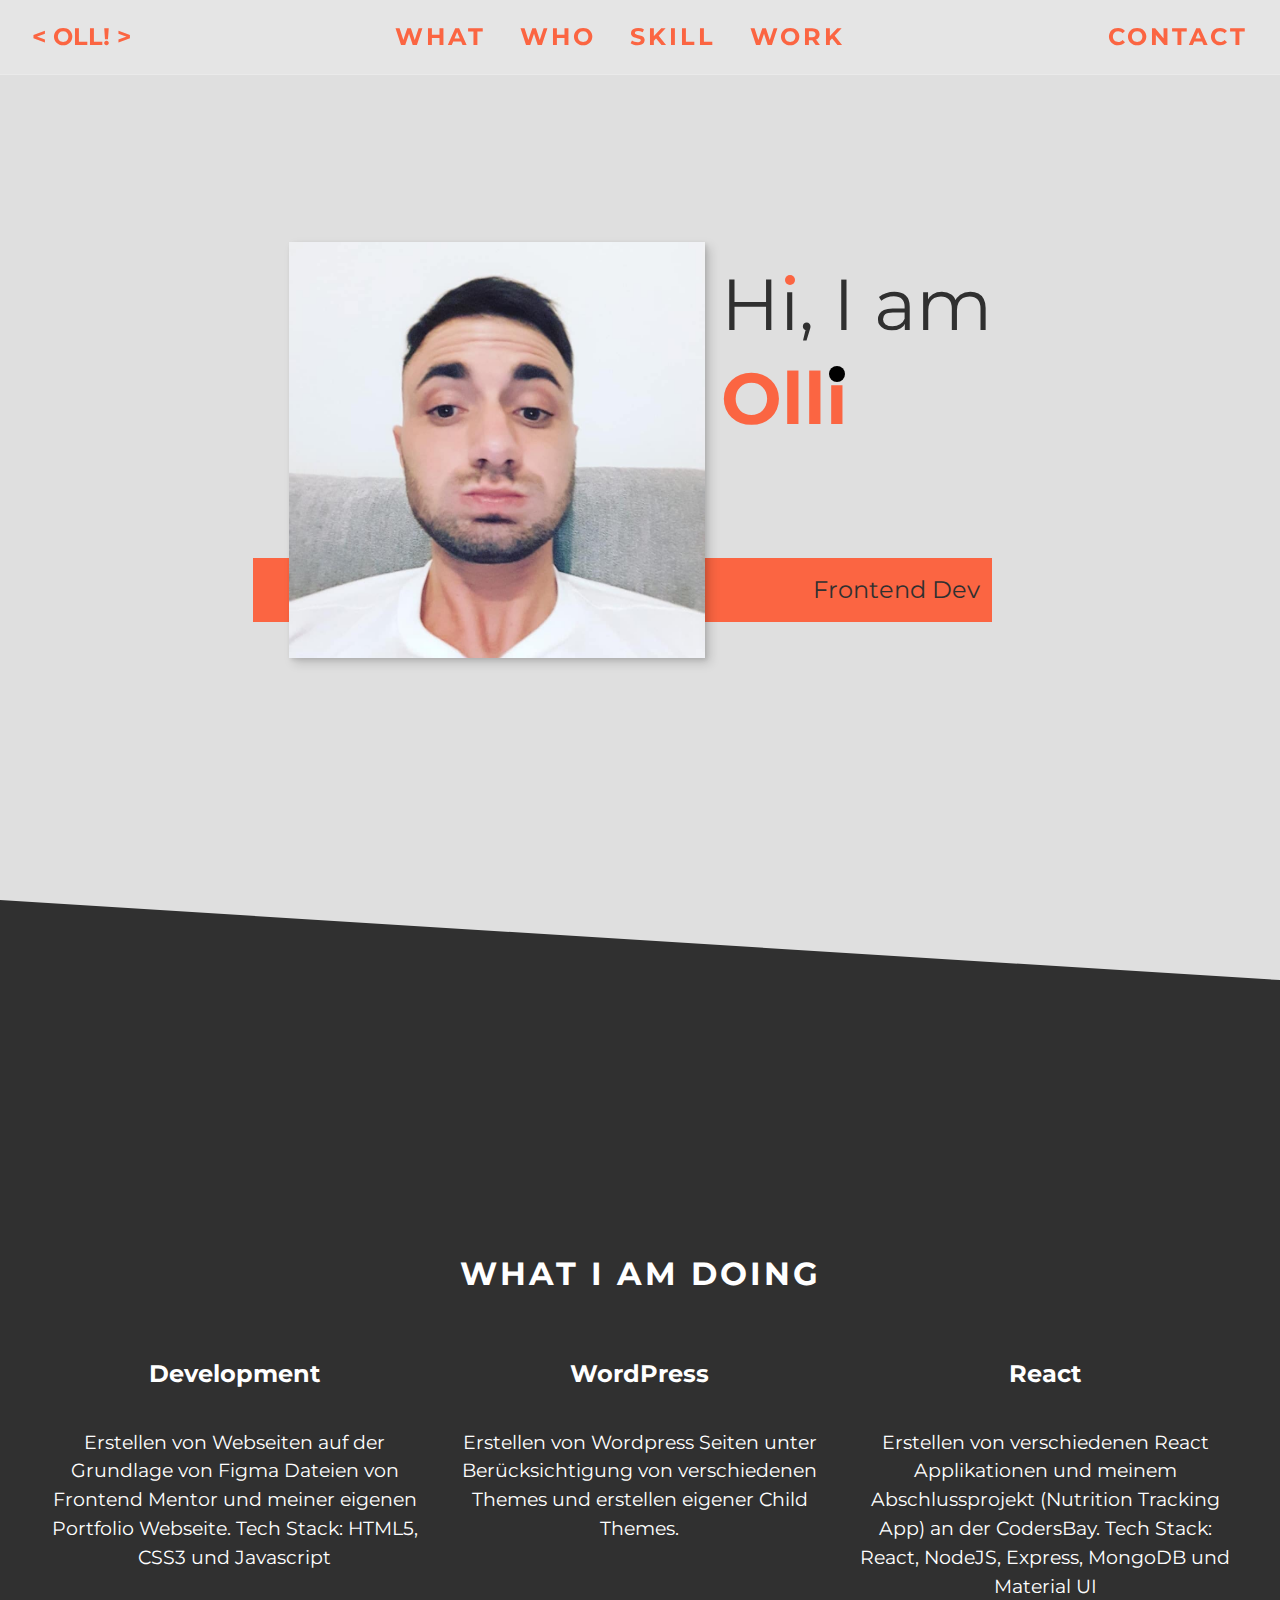
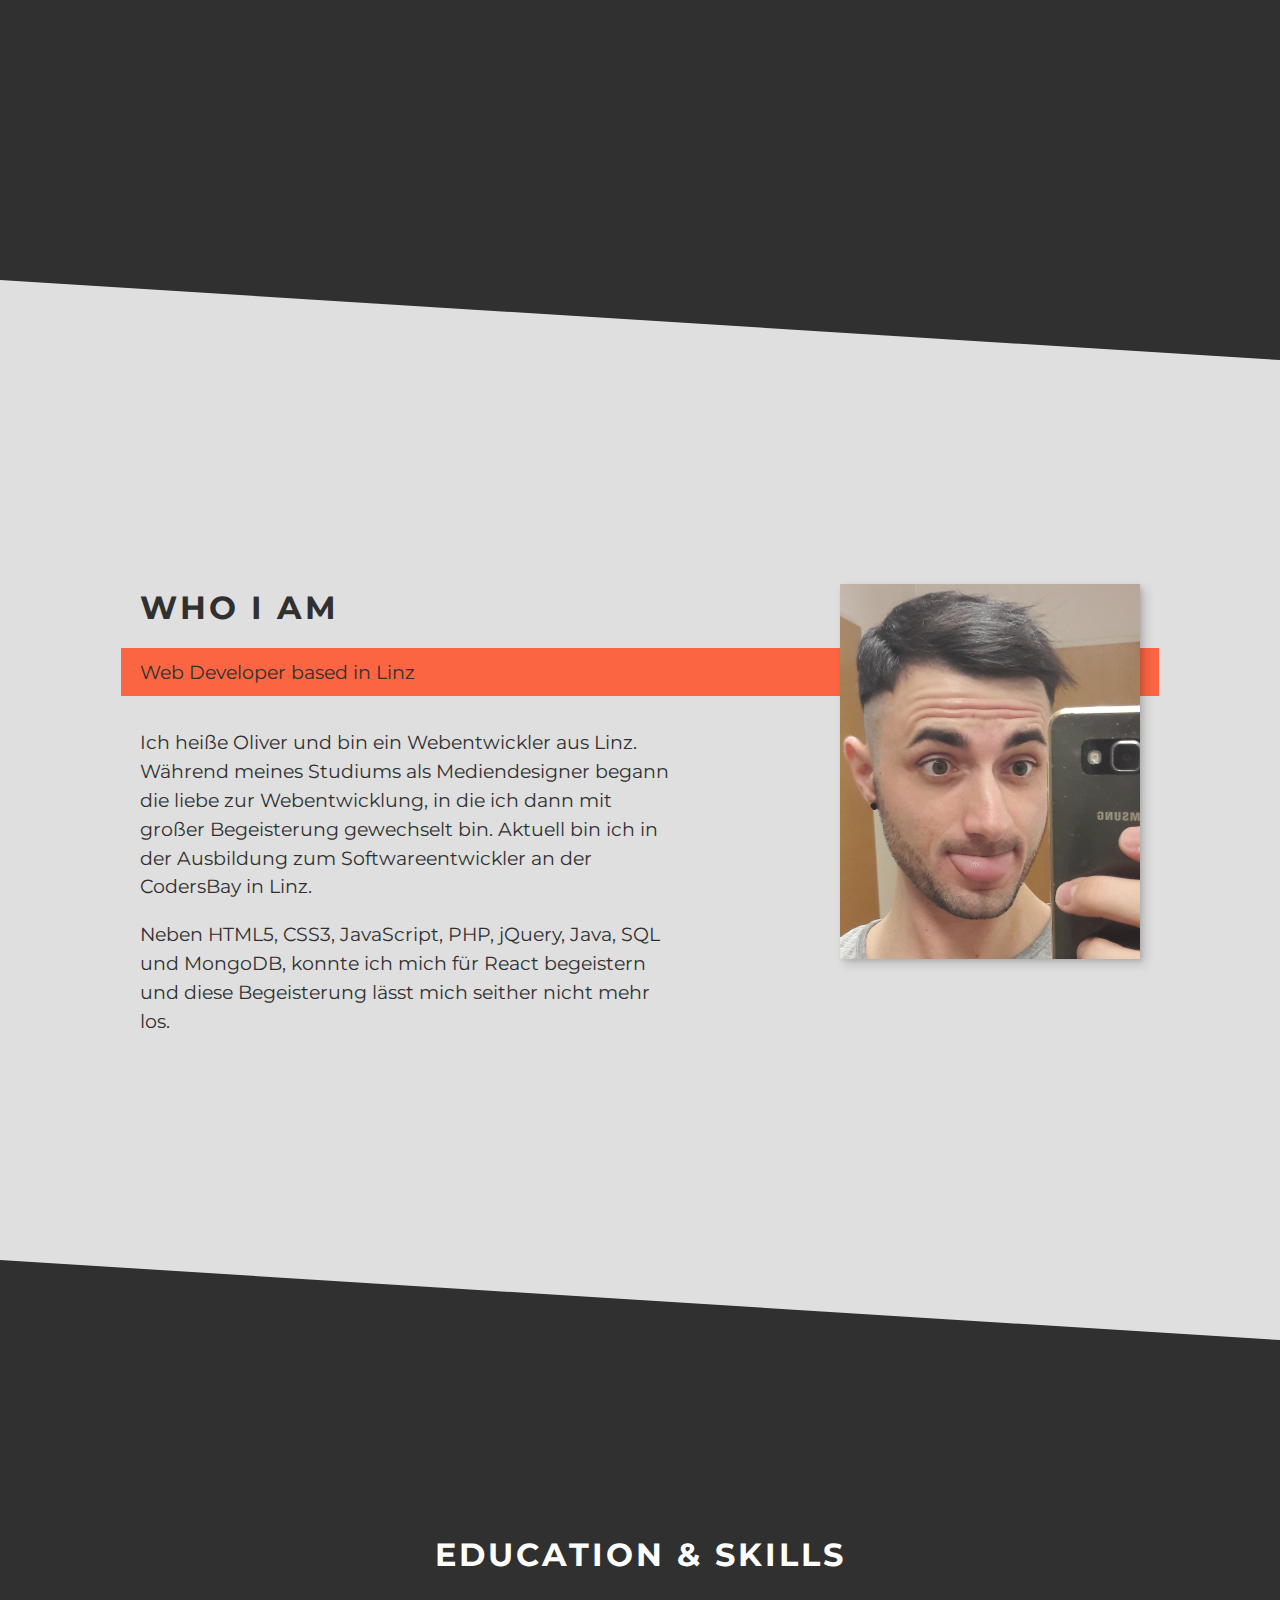
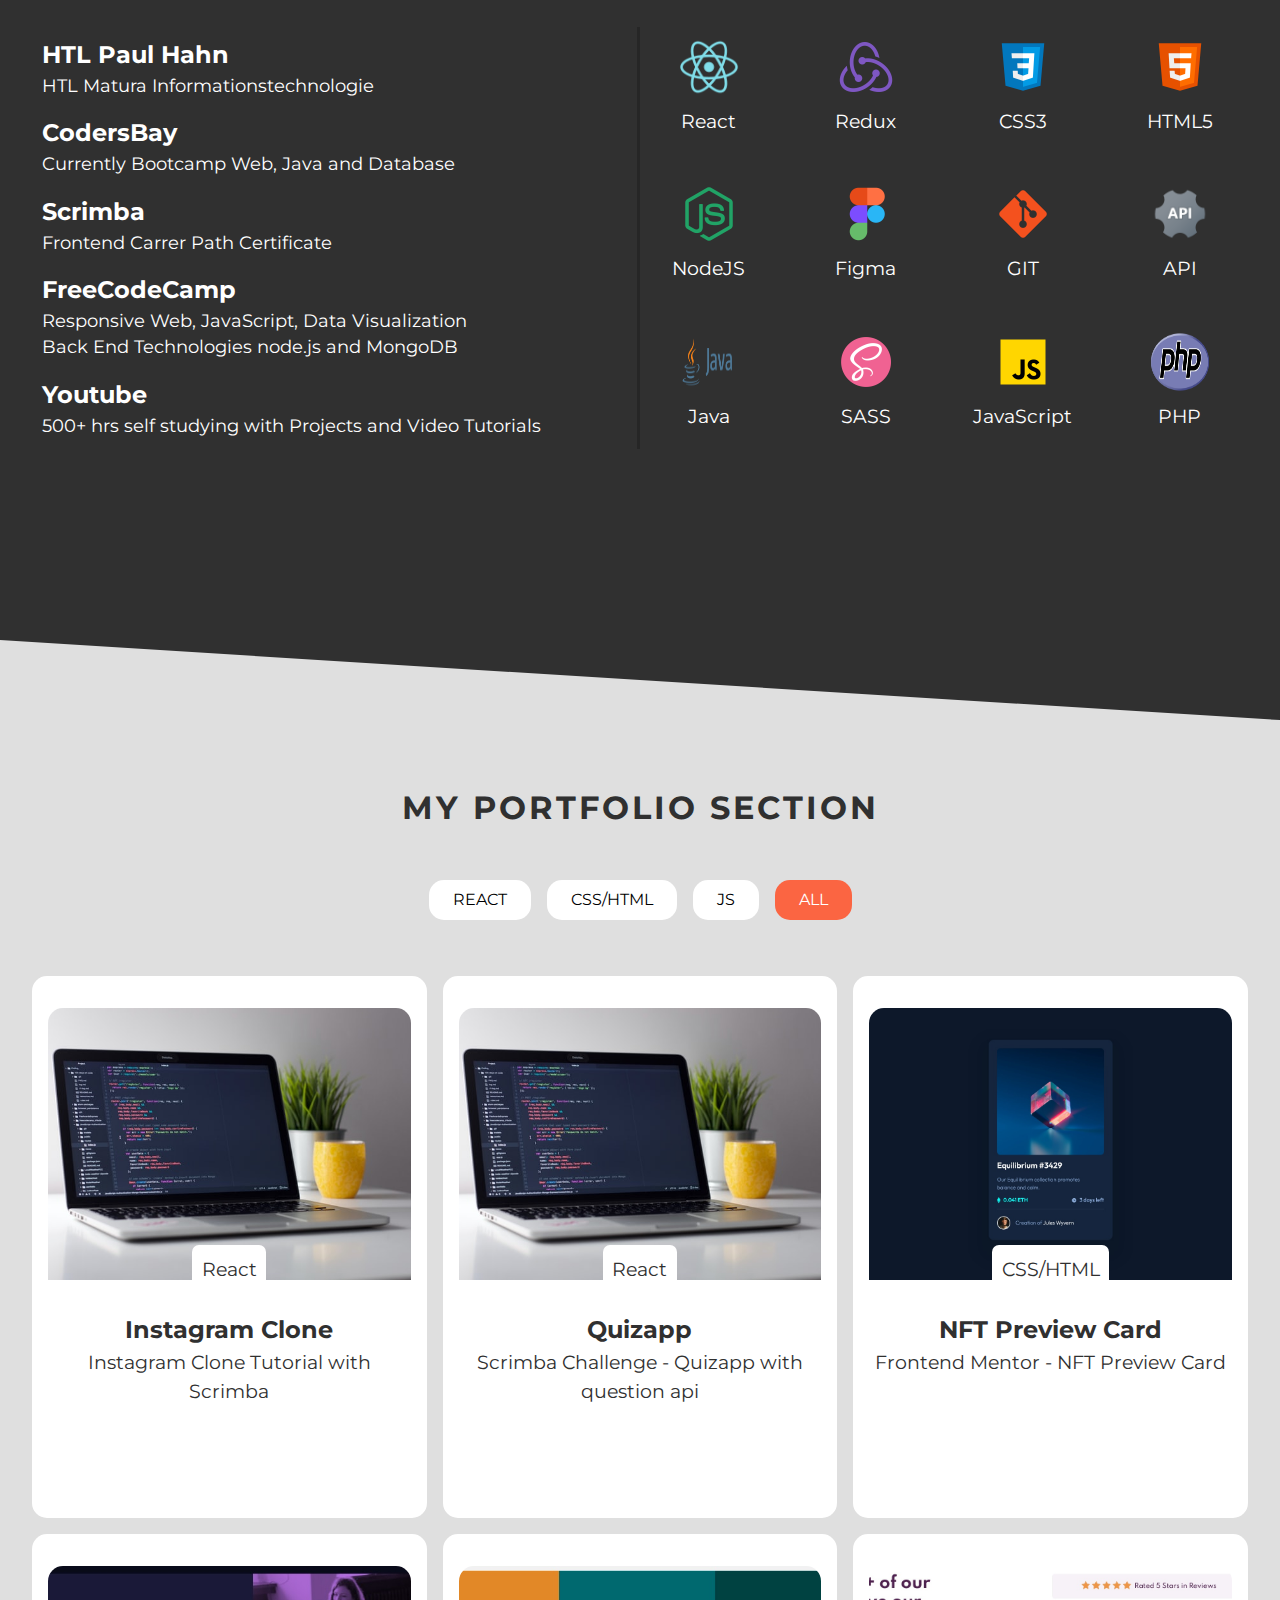
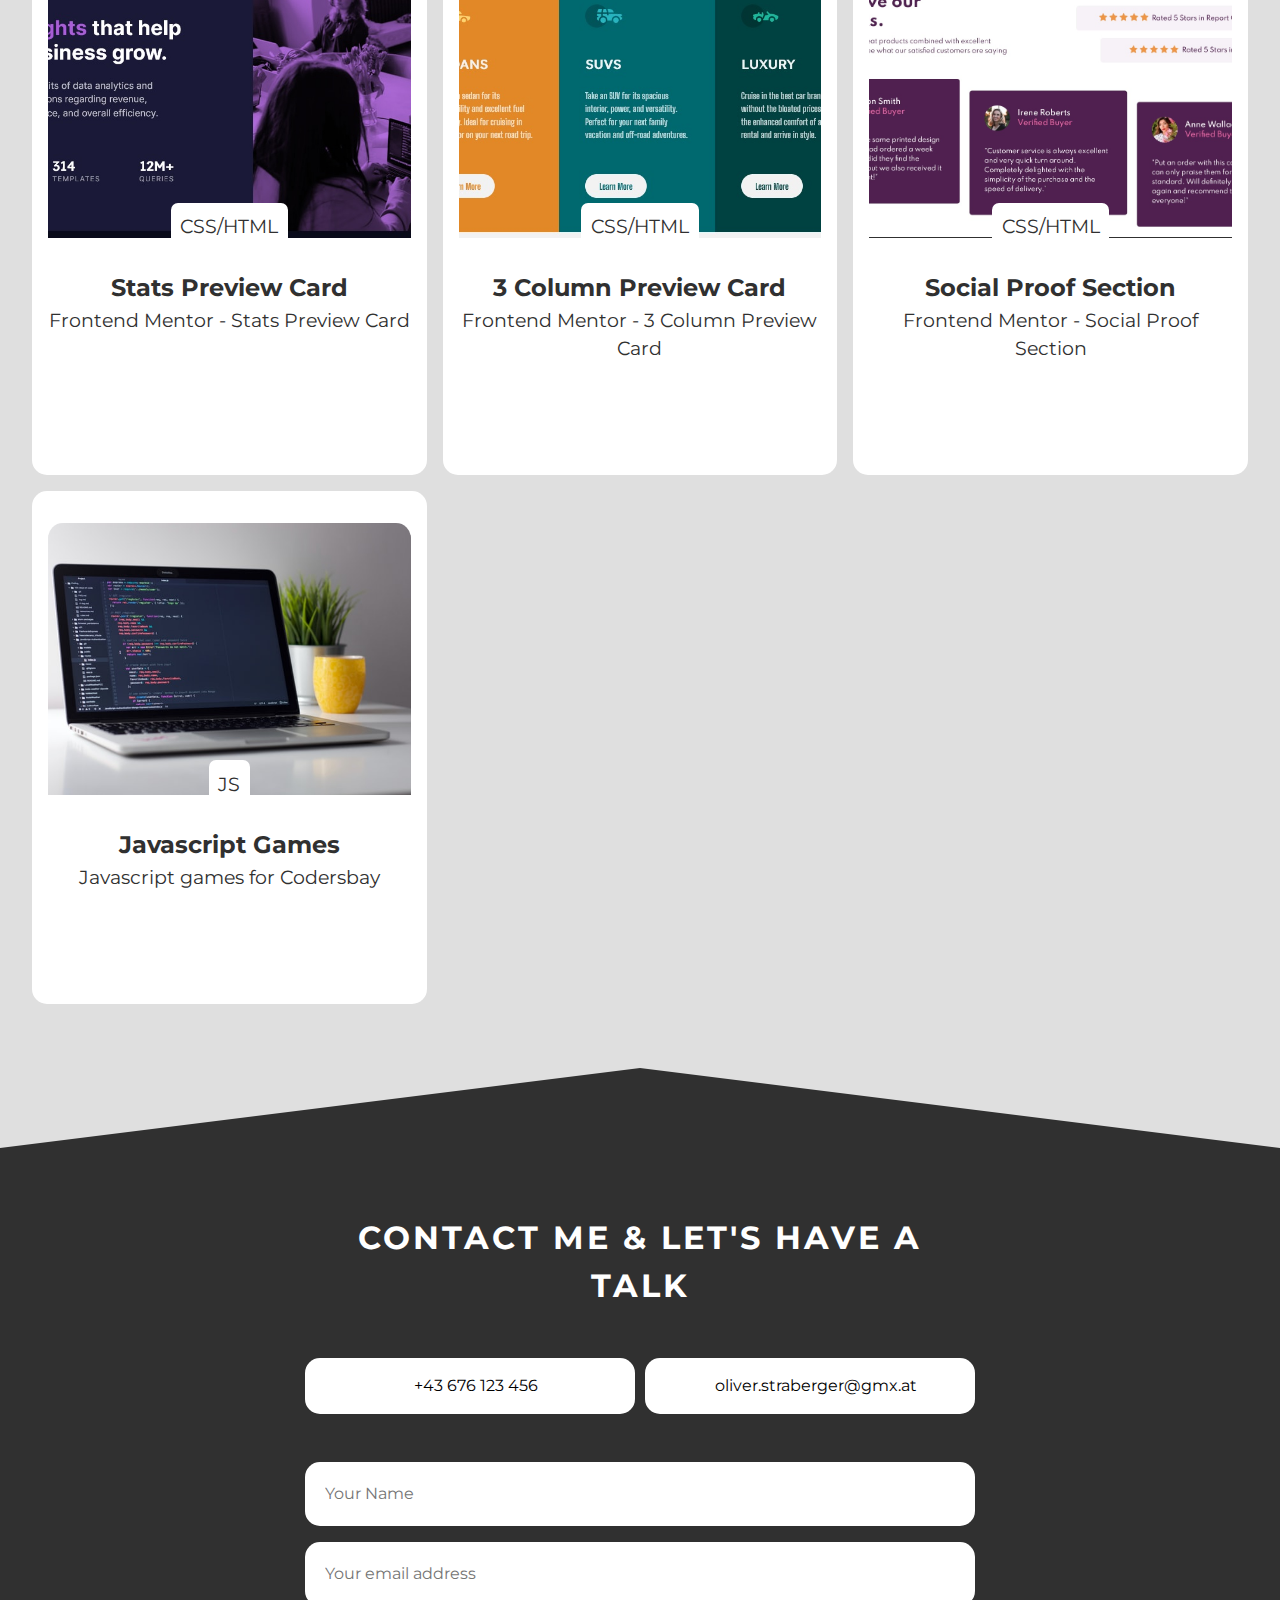
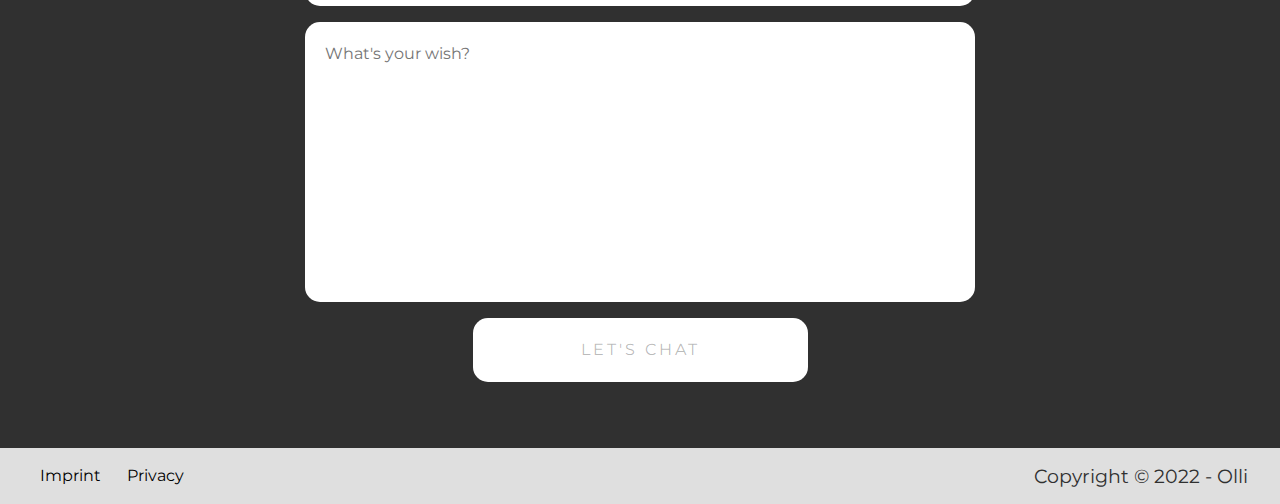
<file: index.html>
<!DOCTYPE html>
<html lang="de">
  <head>
    <meta charset="UTF-8" />
    <meta http-equiv="X-UA-Compatible" content="IE=edge" />
    <meta name="viewport" content="width=device-width, initial-scale=1.0" />

    <title>Portfolio Olli</title>

    <link
      rel="apple-touch-icon"
      sizes="180x180"
      href="images/apple-touch-icon.png"
    />
    <link
      rel="icon"
      type="image/png"
      sizes="32x32"
      href="images/favicon-32x32.png"
    />
    <link
      rel="icon"
      type="image/png"
      sizes="16x16"
      href="images/favicon-16x16.png"
    />
    <link rel="manifest" href="images/site.webmanifest" />
    <link rel="shortcut icon" href="images/favicon.ico" />
    <meta name="msapplication-TileColor" content="#da532c" />
    <meta name="msapplication-config" content="images/browserconfig.xml" />
    <meta name="theme-color" content="#ffffff" /> 

    <link rel="preconnect" href="https://fonts.googleapis.com" />
    <link rel="preconnect" href="https://fonts.gstatic.com" crossorigin />
    <link
      href="https://fonts.googleapis.com/css2?family=Montserrat:wght@400;700&display=swap"
      rel="stylesheet"
    />

    <link
      rel="stylesheet"
      href="https://cdnjs.cloudflare.com/ajax/libs/font-awesome/6.1.1/css/all.min.css"
      integrity="sha512-KfkfwYDsLkIlwQp6LFnl8zNdLGxu9YAA1QvwINks4PhcElQSvqcyVLLD9aMhXd13uQjoXtEKNosOWaZqXgel0g=="
      crossorigin="anonymous"
      referrerpolicy="no-referrer"
    />

    <link rel="stylesheet" href="css/reset.css" />
    <link rel="stylesheet" href="css/grid.css" />
    <link rel="stylesheet" href="css/style.css" />

    <script src="index.js" defer></script>
  </head>
  <body>
    <header>
      <div class="container header_flex">
        <a class="logo" href="#intro"><h3>< OLL! ></h3></a>
        <nav>
          <ul>
            <li><a href="#what">what</a></li>
            <li><a href="#who">who</a></li>
            <li><a href="#skill">skill</a></li>
            <li><a href="#work">work</a></li>
          </ul>
        </nav>
        <a href="#contact">Contact</a>

        <nav class="mobile_menu">
          <ul>
            <li><a class="mobile_links" href="#intro">home</a></li>
            <li><a class="mobile_links" href="#what">what</a></li>
            <li><a class="mobile_links" href="#who">who</a></li>
            <li><a class="mobile_links" href="#skill">skill</a></li>
            <li><a class="mobile_links" href="#work">work</a></li>
            <li><a class="mobile_links" href="#contact">Contact</a></li>
          </ul>
        </nav>

        <div id="hamburger-menu">
          <span></span>
          <span></span>
          <span></span>
        </div>
      </div>
      <!-- End of Container -->
    </header>

    <main>
      <section class="intro flex-center-screen" id="intro">
        <div class="intro_header">
          <img src="images/who-olli.jpg" alt="Olli photo" />
          <h1>
            H<span class="i-punkt-orange">i</span>, I am <br /><span class="intro_accient"
              >Oll<span class="i-punkt-black">i</span></span
            >
          </h1>
          <p>Frontend Dev</p>
        </div>
      </section>

      <div class="overflow-hidden">
        <div class="triangle"></div>
      </div>

      <section class="what flex-center-screen" id="what">
        <div class="container">
          <h2>What i am doing</h2>
          <div class="row">
            <div class="col-4">
              <h3>Development</h3>
              <p>
                Erstellen von Webseiten auf der Grundlage von Figma Dateien von Frontend Mentor und meiner eigenen Portfolio Webseite.
                Tech Stack: HTML5, CSS3 und Javascript

              </p>
            </div>
            <div class="col-4">
              <h3>WordPress</h3>
              <p>
                Erstellen von Wordpress Seiten unter Berücksichtigung von verschiedenen Themes und erstellen eigener Child Themes.
              </p>
            </div>
            <div class="col-4">
              <h3>React</h3>
              <p>
                Erstellen von verschiedenen React Applikationen und meinem Abschlussprojekt (Nutrition Tracking App) an der CodersBay.
                Tech Stack: React, NodeJS, Express, MongoDB und Material UI
              </p>
            </div>
          </div>
        </div>
      </section>
      <div class="overflow-hidden">
        <div class="triangle2"></div>
        
      </div>
      <section class="who container flex-center-screen" id="who">
        <div>
          <h2 class="who_title">Who I am</h2>
          <p class="who_subtitle">Web Developer based in Linz</p>
          <div class="who_text">
            <p>
              Ich heiße Oliver und bin ein Webentwickler aus Linz.
              Während meines Studiums als Mediendesigner begann die liebe zur Webentwicklung, in die ich dann mit großer 
              Begeisterung gewechselt bin.
              Aktuell bin ich in der Ausbildung zum Softwareentwickler an der CodersBay in Linz.
            </p>
            <p>
              Neben HTML5, CSS3, JavaScript, PHP, jQuery, Java, SQL und MongoDB, konnte ich mich für React begeistern und diese Begeisterung
              lässt mich seither nicht mehr los.
            </p>
          </div>
          <img class="who_img" src="images/olli.jpg" alt="Photo of me" />
        </div>
      </section>
      <div class="overflow-hidden">

        <div class="triangle"></div>
      </div>
      <section class="skill flex-center-screen" id="skill">
        <div class="container">
          <h2>Education & Skills</h2>
          <div class="row">
            <div class="col-6 skill_container-edu">
              <div>
                <h3>HTL Paul Hahn</h3>
                <p>HTL Matura Informationstechnologie</p>
              </div>
              <div>
                <h3>CodersBay</h3>
                <p>Currently Bootcamp Web, Java and Database</p>
              </div>
              <div>
                <h3>Scrimba</h3>
                <p>Frontend Carrer Path Certificate</p>
              </div>
              <div>
                <h3>FreeCodeCamp</h3>
                <p>Responsive Web, JavaScript, Data Visualization</p>
                <p>Back End Technologies node.js and MongoDB</p>
              </div>
              <div>
                <h3>Youtube</h3>
                <p>500+ hrs self studying with Projects and Video Tutorials</p>
              </div>
            </div>

            <div class="col-6 skill_container-skills">
              <div class="skill_icon">
                <img src="images/icons/react.png" alt="React Logo" />
                <p>React</p>
              </div>
              <div class="skill_icon">
                <img src="images/icons/redux.png" alt="Redux Logo" />
                <p>Redux</p>
              </div>
              <div class="skill_icon">
                <img src="images/icons/css.png" alt="CSS Logo" />
                <p>CSS3</p>
              </div>
              <div class="skill_icon">
                <img src="images/icons/html.png" alt="HTML Logo" />
                <p>HTML5</p>
              </div>
              <div class="skill_icon">
                <img src="images/icons/node.png" alt="Node Logo" />
                <p>NodeJS</p>
              </div>
              <div class="skill_icon">
                <img src="images/icons/figma.png" alt="Figma Logo" />
                <p>Figma</p>
              </div>
              <div class="skill_icon">
                <img src="images/icons/git.png" alt="Git Logo" />
                <p>GIT</p>
              </div>
              <div class="skill_icon">
                <img src="images/icons/api.png" alt="API Logo" />
                <p>API</p>
              </div>
              <div class="skill_icon">
                <img src="images/icons/java-logo.png" alt="Java Logo" />
                <p>Java</p>
              </div>
              <div class="skill_icon">
                <img src="images/icons/sass.png" alt="SASS Logo" />
                <p>SASS</p>
              </div>
              <div class="skill_icon">
                <img src="images/icons/javascript.png" alt="JavaScript Logo" />
                <p>JavaScript</p>
              </div>
              <div class="skill_icon">
                <img src="images/icons/PHP-logo.svg.png" alt="PHP Logo" />
                <p>PHP</p>
              </div>
            </div>
          </div>
        </div>
        <!-- End of Container -->
      </section>
      <div class="overflow-hidden">
        <div class="triangle2"></div>
      </div>
      <section class="work" id="work">
        <div class="container">
          <h2>My Portfolio Section</h2>
          <div class="work_choose">
            <button class="work_choose-card">React</button>
            <button class="work_choose-card">CSS/HTML</button>
            <button class="work_choose-card">JS</button>
            <button class="work_choose-card choose-active">ALL</button>
          </div>

          <div class="work_grid">
            <div class="work_card">
              <div class="work_card-img">
                <img src="images/project-screenshot.jpg" alt="" />
              </div>
              <div class="work_card-hero">
                <p>React</p>
              </div>
              <div class="work_card-desc">
                <h3>Instagram Clone</h3>
                <p>Instagram Clone Tutorial with Scrimba</p>
              </div>
              <div class="work_links">
                <a href="#"><i class="fa-solid fa-eye"></i></a>
                <a href="#"><i class="fa-brands fa-github"></i></a>
              </div>
            </div>
          </div>
        </div>
        <!-- End of Container -->
      </section>

      <div class="overflow-hidden">
        <div class="triangle3"></div>
      </div>

      <section class="contact flex-center-screen" id="contact">
        <div class="form-container">
          <h2>Contact me & let's have a talk</h2>

          <div class="contact_tel-email">
            <div class="contact_tel">
              <i class="fa-solid fa-mobile"></i>
              <a href="tel:+43555555555">+43 676 123 456</a>
            </div>
            <div class="contact_email">
              <i class="fa-solid fa-envelope"></i>
              <a href="mailto:abs@mustermann.com">oliver.straberger@gmx.at </a>
            </div>
          </div>

          <form action="index.html" method="post">
            <input type="text" name="name" id="name" placeholder="Your Name" />
            <input
              type="email"
              name="email"
              id="email"
              placeholder="Your email address"
            />
            <textarea
              name="form-text"
              id="form-text"
              cols="30"
              rows="10"
              placeholder="What's your wish?"
            ></textarea>
            <button class="form_btn" type="submit" name="submit" disabled>
              Let's Chat
            </button>
          </form>
        </div>
        <!-- End of Container -->
      </section>

    </main>

    <footer>
      <div class="container footer_flex">
        <nav>
          <ul>
            <li><a href="imprint.html">Imprint</a></li>
            <li><a href="#">Privacy</a></li>
          </ul>
        </nav>
        
      <a href="https://github.com/Olli1989" class="link-fixed" target="_blank">
        <i class="fa-brands fa-github"></i>
      </a>
        <p>Copyright &copy; 2022 - Olli</p>
      </div>
      <!-- End of Container -->
    </footer>
  </body>
</html>
</file>
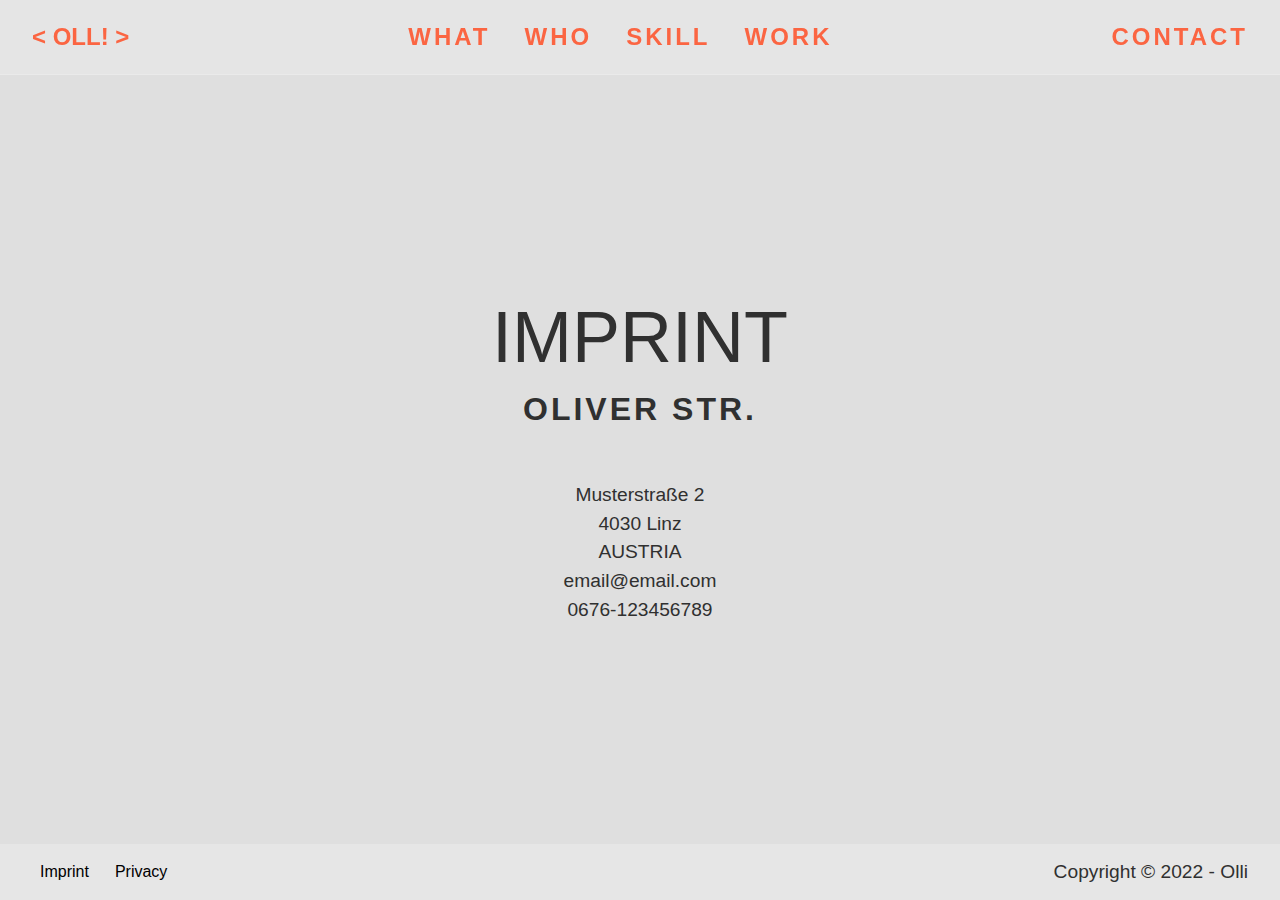
<file: imprint.html>
<!DOCTYPE html>
<html lang="en">
  <head>
    <meta charset="UTF-8" />
    <meta http-equiv="X-UA-Compatible" content="IE=edge" />
    <meta name="viewport" content="width=device-width, initial-scale=1.0" />

    <title>Imprint</title>

    <link rel="stylesheet" href="css/reset.css" />
    <link rel="stylesheet" href="css/grid.css" />
    <link rel="stylesheet" href="css/style.css" />

    <link
      rel="stylesheet"
      href="https://cdnjs.cloudflare.com/ajax/libs/font-awesome/6.1.1/css/all.min.css"
      integrity="sha512-KfkfwYDsLkIlwQp6LFnl8zNdLGxu9YAA1QvwINks4PhcElQSvqcyVLLD9aMhXd13uQjoXtEKNosOWaZqXgel0g=="
      crossorigin="anonymous"
      referrerpolicy="no-referrer"
    />

    <script src="index.js" defer></script>
  </head>
  <body>
    <header>
      <div class="container header_flex">
        <a class="logo" href="index.html"><h3>< OLL! ></h3></a>
        <nav>
          <ul>
            <li><a href="index.html#what">what</a></li>
            <li><a href="index.html#who">who</a></li>
            <li><a href="index.html#skill">skill</a></li>
            <li><a href="index.html#work">work</a></li>
          </ul>
        </nav>
        <a href="#contact">Contact</a>

        <nav class="mobile_menu">
          <ul>
            <li><a class="mobile_links" href="index.html">home</a></li>
            <li><a class="mobile_links" href="index.html#what">what</a></li>
            <li><a class="mobile_links" href="index.html#who">who</a></li>
            <li><a class="mobile_links" href="index.html#skill">skill</a></li>
            <li><a class="mobile_links" href="index.html#work">work</a></li>
            <li><a class="mobile_links" href="index.html#contact">Contact</a></li>
          </ul>
        </nav>

        <div id="hamburger-menu">
          <span></span>
          <span></span>
          <span></span>
        </div>
      </div>
      <!-- End of Container -->
    </header>
    <main class="imprint">
      <div>
        <h1>Imprint</h1>
        <h2>Oliver Str.</h2>
        <p>Musterstraße 2</p>
        <p>4030 Linz</p>
        <p>AUSTRIA</p>
        <p>email@email.com</p>
        <p>0676-123456789</p>
      </div>
    </main>
  </body>
  <footer class="imprint-footer">
    <div class="container footer_flex">
      <nav>
        <ul>
          <li><a href="imprint.html">Imprint</a></li>
          <li><a href="#">Privacy</a></li>
        </ul>
      </nav>
      
    <a href="https://github.com/Olli1989" class="link-fixed" target="_blank">
      <i class="fa-brands fa-github"></i>
    </a>
      <p>Copyright &copy; 2022 - Olli</p>
    </div>
    <!-- End of Container -->
  </footer>
</html>
</file>
<file: css/grid.css>
.container {
  max-width: 1220px;
  width: 95%;
  margin: 0 auto;
}

.row {
  display: flex;
  width: 100%;
}

[class *= 'col-'] {
  padding: 10px;
}

.col-12 {
  width: 100%;
}

.col-11 {
  width: calc(100% / 12 * 11);
}

.col-10 {
  width: calc(100% / 12 * 10);
}

.col-9 {
  width: 75%;
}

.col-8 {
  width: calc(100%/3*2);
}

.col-7 {
  width: calc(100% / 12 * 7);
}

.col-6 {
  width: 50%;
}

.col-5 {
  width: calc(100% / 12 * 5);
}

.col-4 {
  width: calc(100% / 3);
}

.col-3 {
  width: 25%;
}

.col-2 {
  width: calc(100% / 6);
}

.col-1 {
  width: calc(100% / 12);
}

@media screen and (max-width: 768px) {
  .row {
    flex-wrap: wrap;
  }

  .col-3,
  .col-9 {
    width: 50%;
  }
}

@media screen and (max-width: 560px) {
  [class *= "col-"]{
    width: 100%;
  }
}
</file>
<file: css/style.css>
/*--- Global ---*/
:root {
  --main-black: #303030;
  --bc-lightblue: #dfdfdf;
  --red: #FB6542;
 
  --bs: 5px 5px 10px rgba(0,0,0,0.15),
        2px 2px 4px rgba(0,0,0,0.10);

  --fw-400: 400;
  --fw-700: 700;

}

body {
  background-color: var(--bc-lightblue);
  color: var(--main-black);

  font-family: 'Montserrat', arial, sans-serif;
  font-weight: var(--fw-400);

}

p{
  font-size: 1.2rem;
}

h1 {
  margin-top: 1rem;
  font-size: 4.5rem;
  font-weight: var(--fw-400);
  line-height: 1.3;
  grid-area: text;
  position: relative
}

h2,
header nav a,
header nav + a {
  text-transform: uppercase;
  letter-spacing: 3px;  
}

h2 {
  text-align: center;
  margin-bottom: 3rem;
  font-size: 2rem;
}

h3,
header nav a,
header nav + a{
  font-size: 1.5em;
  font-weight: var(--fw-700);
}

header a {
  color: var(--red);
}

a {
  text-decoration: none;
  color: black;
}

nav a{
  position: relative;
  
}

nav a:before {
  display: flex;
  align-self: center;
  content: '';
  width: 0px;
  height: 0px;
  border-radius: 50%;
  background-color: var(--main-black);
  position: absolute;
  z-index: -10;
  top: 5px;
  left: 0;
  right: 0;
  margin: 0 auto;
  transition:all 300ms;
}

@media screen and (min-width: 1024px) {
  header nav a:hover:before{
    top: -7px;
    width: 45px;
    height: 45px;
    
  }
  footer a:hover {
    text-decoration: underline;
  }
}


[href="#contact"] {
  transition: all 0.5s ease-in-out;
}
@media screen and (min-width: 1024px) {
  [href="#contact"]:hover{
    transform: scale(1.2);
  }

}

/*--- Navigation ---*/
nav ul {
  display: flex;
  padding: 0;
}

nav ul li {
  list-style: none;
  margin-right: 10px;
}

nav ul li a {
  padding: 0 .5em;
}

nav ul li:last-of-type{
  margin-right: 0;
}

/*--- Header ---*/
header {
  position: fixed;
  top: 0;
  left: 0;
  right: 0;

  z-index: 100;

  background: rgba(255, 255, 255, .2);
  backdrop-filter: blur(4px);
  -webkit-backdrop-filter: blur(4px);
  border-bottom: 1px solid rgba(255, 255, 255, 0.18);

  height: 75px;
  display:flex;
  justify-content: center;
  align-items: center;
}

.header_flex {
  display: flex;
  justify-content: space-between;
  align-items: center;
}

/*--- Humburger Menu ---*/

#hamburger-menu{
  display: none;
  height: 30px;
  position: relative;
  width: 30px;
  cursor: pointer;
}

#hamburger-menu span{
  background-color: var(--red);
  display: block;
  height: 5px;
  margin-bottom: 4px;
  margin-right: 5px;
  border-radius: 15px;
  position: absolute;
  transition: all 300ms;
  width: 30px;
}


#hamburger-menu span:nth-child(2) {
  top: 10px;
}

#hamburger-menu span:last-child {
  bottom: 0;
}

.mobile_menu {
  display: none;
}

@media screen and (max-width: 1024px) {
  #hamburger-menu {
    display: flex;
  }

  .nav-open #hamburger-menu span:nth-child(2) {
    display:none;
  }
  
  .nav-open #hamburger-menu span:first-child {
    transform: rotate(405deg);
    top: 13px;
  }
  
  .nav-open #hamburger-menu span:last-child {
    transform: rotate(-405deg);
    bottom: 8px;
  }

  .nav-open .mobile_menu {
    display: block;
    position: fixed;
    top: 0;
    left: 0;
    right: 0;
    height: 100vh;
  
    background-color: var(--main-black);
  }
  
  .nav-open .mobile_menu ul{
    height: 100%;
    margin: 0;
    flex-direction: column;
    justify-content: space-evenly;
    align-items: center;
  }
  
  .nav-open .mobile_menu ul li {
    margin-right: 0;
  }
  
  .nav-open .mobile_menu ul li a {
    font-size: 4rem;
    font-weight: var(--fw-700);
  }
  
  /*.nav-open .mobile_menu ul li a:hover{
    color: #fff;
    text-decoration: none;
  }*/
  

  header nav,
  header nav+a {
    display: none;
  }

}

/*--- Main ---*/
section {
  min-height: 100vh;
  padding-top: 4rem;
  padding-bottom: 4rem;
}
section:nth-of-type(2n) {
  background-color: var(--main-black);
  color: #fff;
}

.flex-center-screen {
  display: flex;
  justify-content: center;
  align-items: center;
}

.overflow-hidden {
  overflow: hidden;
}

.triangle {
  border-bottom: 80px solid var(--main-black);
  border-right: 100vw solid transparent;
  height: 80px;
}


.triangle2 {
  border-top: 80px solid var(--main-black);
  border-left: 100vw  solid transparent;
  height: 80px;
}

.triangle3 {
  border-bottom: 80px solid var(--main-black);
  border-left: 50vw solid transparent;
  border-right: 50vw solid transparent;
}

/*--- Section Intro---*/

.intro_header {
  display: grid;
  grid-template-columns: min-content 1fr;
  grid-template-rows: auto 100px;
  grid-template-areas: 
    "img text"
    "img desc";

  gap: 1em;
}

.intro_header img{
  grid-area: img;
  min-width: 400px;
  box-shadow: var(--bs);
  margin-right: 1em;

  position: relative;
  z-index: 10;

}

.intro_accient {
  font-weight: var(--fw-700);
  color: var(--red)
}

.i-punkt-orange,
.i-punkt-black {
  position: relative;
}

.i-punkt-orange:before{
  content: '';
  position: absolute;
  width: 10px;
  height: 10px;
  border-radius: 50%;
  background-color: var(--red);
  top: 15px;
  left: 5px;
}

.i-punkt-black:before {
  content: '';
  position: absolute;
  width: 16px;
  height: 16px;
  border-radius: 50%;
  background-color: black;
  top: 12px;
  left: 3px;
}

.intro_header p {
  font-size: 1.5rem;
  font-weight: var(--fw-400);
  text-align: right;
  background-color: var(--red);

  grid-column: 1/-1;
  grid-row: 2;
  position: relative;

  left: -1.5em;
  width: calc(100% + 1.5em);

  padding: .5em;
  margin-bottom: 1.5em;

  display: flex;
  justify-content: flex-end;
  align-items: center;
}



/*--- What i do ---*/
.what {
  text-align: center;
}

.what h3{
  margin-bottom: 1.5em;
}

/*--- Who i am ---*/
.who {
  max-width: 1000px;
  width: 80%;
  margin-inline: auto;
}

.who > div{
  display: grid;
  grid-template-columns: 1fr 300px;
  grid-column-gap: 2em;
  grid-template-areas :
      "title img"
      "subtitle img"
      "text img";
  
}
.who_title {
  grid-area: title;
  margin-bottom: 1rem;
  text-align: left;
}

.who_subtitle {
  background-color: var(--red);
  grid-area: subtitle;
  grid-column: 1 / -1;
  
  position: relative;
  left: -1em;
  padding: .5em 1em;

  width: calc(100% + 2em);

  display: flex;
  justify-content: flex-start;
  align-items: center;
}

.who_text {
  grid-area: text;
  margin-top: 2em;
  width: 80%;
}

.who_text p:nth-of-type(1) {
  margin-bottom: 1em;
}

.who_img {
  grid-area: img;
  box-shadow: var(--bs);
  position: relative;
  z-index: 10;
}




/*--- Education & Skill ---*/
.skill_container-edu{
  display: flex;
  flex-direction: column;
  justify-content: space-around;
  
  border-right: 3px solid rgba(0, 0, 0, 0.2);
}

.skill_container-edu > div {
  margin-bottom: 1em;
}

.skill_container-edu > div:last-of-type {
  margin-bottom: 0;
}

.skill_container-edu p {
  font-size: 1.1rem;
}

.skill_container-skills {
  display: grid;
  grid-template-columns: repeat(4, 1fr);
  gap: 40px;
}
.skill_icon {
  display: flex;
  flex-direction: column;
  align-items: center;
}

.skill_icon img {
  width: 60px;
  height: 60px;
  margin-bottom: 10px;
}

/*--- Portfolio Section ---*/


.work_choose {
  display: flex;
  justify-content: center;
  align-items: center;
  flex-wrap: wrap;

  margin-bottom: 3rem;
}

.work_choose-card {
  margin: 0 .5em .5em;
  background-color: #fff;
  border-radius: 15px;
  transition: all 0.5s ease-in-out;

  cursor: pointer;

  padding: 8px 24px;
  border: none;
  text-transform: uppercase;
}

.choose-active {
  background-color: var(--red);
  color: #fff;
}

/*
@media screen and (min-width: 1024px){
  .work_choose-card:hover,
  .work_choose-card:focus {
    background-color: var(--red);
    color: #fff;
  }
}*/

.work_grid {
  display: grid;
  grid-template-columns: repeat(3, 1fr);
  gap: 1em;
}

.work_card-img{
  aspect-ratio: 4/3;
}

.work_card-img img{
  object-fit: cover;
  -o-object-fit: cover;
  height: 100%;
  border-radius: 15px 15px 0 0;
}

.work_card {
  background-color: white;
  padding: 2em 1em;
  border-radius: 15px;
}

.work_card-hero {
  display: flex;
  justify-content: center;
  align-items: center;
  position: relative;
}

.work_card-hero p {
  background-color: #fff;
  padding: .5em;
  border-radius: 7px 7px 0 0;
  position: absolute;
  top: -35px
}

.work_card-desc {
    margin: 2em 0;
    text-align: center;
}

.work_links{
  display: flex;
  justify-content: center;
  align-items: center;
}


.work_links i{
  font-size: 2rem;
  margin: 0 1rem;
}


@media screen and (min-width: 1024px){
  .work_links i:hover {
    color: var(--red)
  }

}



/*--- Section Contact ---*/
.form-container {
  max-width: 670px;
  width: 95%;
  margin-inline: auto;
}

.contact_tel-email {
  display: flex;
  justify-content: center;
  align-items: center;

  margin-top: 3rem;
  margin-bottom: 3rem;
}

.contact_tel {
  margin-right: 10px;
}

.contact_tel,
.contact_email{
  display: flex;
  justify-content: center;
  align-items: center;

  border-radius: 15px;
  padding: 1em 0;
  background-color: #fff;

  width: calc(50% - 5px);
}

.contact_tel i,
.contact_email i{
  font-size: 1.5em;
  color: black;
  margin-right: .5em;
}

@media screen and (min-width: 1024px){
  .contact_tel a:hover,
  .contact_tel a:focus,
  .contact_email a:hover,
  .contact_email a:focus {
    color: var(--red);
  }

}

form {
  display: flex;
  flex-direction: column;
  align-items: center;
  width: 100%;
}

form > input,
form textarea {
  margin-bottom: 1rem;
  border-radius: 15px;
  border: none;
  padding: 20px;
  width: 100%;
}

textarea {
  resize: none;
}

.form_btn {
  width:50%;
  background-color: #fff;
  border: none;
  border-radius: 15px;
  text-transform: uppercase;
  letter-spacing: 3px;
  align-self: center;
  cursor: pointer;
  padding: 20px; 

  transition: all 0.5s ease-in-out;
}

button[disabled] {
  cursor: not-allowed;
}

@media screen and (min-width: 1024px){
  .form_btn:focus,
  .form_btn:hover {
    background-color: var(--red);
    color: #fff;
  }

}

/*---Link fixed---*/
.link-fixed {
  color: var(--red);
  font-size: 2rem;
}


/*--- Footer ---*/
footer {
  background-color: var(--bc-lightblue);
}

.footer_flex {
  display: flex;
  justify-content: space-between;
  align-items: center;
}

footer p {
  color: var(--main-black);
}


/*--- Media quiery ---*/

@media screen and (max-width: 940px) {
  .nav-open .mobile_menu ul li a {
    font-size: 3rem;
  }

  .intro_header {
    grid-template-columns: min-content;
    grid-template-rows: auto;
    grid-template-areas: 
        "text"
        "desc"
        "img";
    justify-content: center;
    width: 95%;
  }

  .intro_header p{
    width: max-content;
    left:0;
    justify-content:flex-start;
  }

  .intro_header img{
    margin-right: 0;
  }

  .what .row {
    flex-wrap: wrap;
    justify-content: center;
  }

  .what .row .col-4 {
    width: 50%;
    margin-bottom: 2em;
  }

  .skill .row{
    flex-direction: column;
  }

  .skill .row .col-6 {
    width: 100%;
  }

  .skill_container-edu{
    border: none;
    text-align: center;
    margin-bottom: 3rem;
  }

  .work_grid {
    grid-template-columns: 1fr 1fr;
  }

  .contact_tel-email {
    flex-direction: column;
  }

  .contact_tel-email > div {
    width: 100%;
    margin: 0;
    margin-bottom: 1em
  }

  .form_btn {
    width: 100%;
  }


}

@media screen and (max-width: 767px) {
  .nav-open .mobile_menu ul li a {
    font-size: 2rem;
  }

  .who > div{
    grid-template-columns: 1fr;
    grid-template-areas: 
        "title"
        "subtitle"
        "text"
        "img";
  }

  .who_subtitle {
    width: max-content;
    left: 0;
  }

  .who_img {
    width: 80%;
    margin-inline: auto;
  }

  .who_text {
    grid-area: text;
    margin-top: 2em;
    width: 100%;
    margin-bottom: 2rem;
  }

  .who_subtitle{
    width: fit-content;
  }

  .what .row .col-4 {
    width: 100%;
  }

  .skill_container-skills{
    grid-template-columns: repeat(3, 1fr);
    gap: 0;
  }

  .work_grid {
    grid-template-columns: 80%;
    justify-content: center;
  }


}

@media screen and (max-width: 590px) {
  .footer_flex {
    flex-direction: column;
  }
  .work_grid {
    grid-template-columns: 100%;
  }

  .intro_header img {
    min-width: 280px;
  }

  nav ul{
    flex-wrap: wrap;
  }

  footer nav ul {
    margin-bottom: 0;
  }
}

/*--- Imprint ---*/


.imprint {
  height: 100vh;
  display: flex;
  justify-content: center;
  align-items: center;
  text-align: center;
}

.imprint h1 {
  text-transform: uppercase;
}

.imprint-footer {
  position:fixed;
  bottom: 0;
  left: 0;
  width: 100%;

  background-color: #E6E6E6;
}


/*--- Scrollbar ---*/
/* Customize website's scrollbar like Mac OS
Not supports in Firefox and IE */

/* total width */
body::-webkit-scrollbar {
  background-color: #fff;
  width: 16px;
}

/* background of the scrollbar except button or resizer */
body::-webkit-scrollbar-track {
  background-color: #fff;
}

/* scrollbar itself */
body::-webkit-scrollbar-thumb {
  background-color: #babac0;
  border-radius: 16px;
  border: 4px solid #fff;
}

/* set button(top and bottom of the scrollbar) */
body::-webkit-scrollbar-button {
  display:none;
}
</file>
